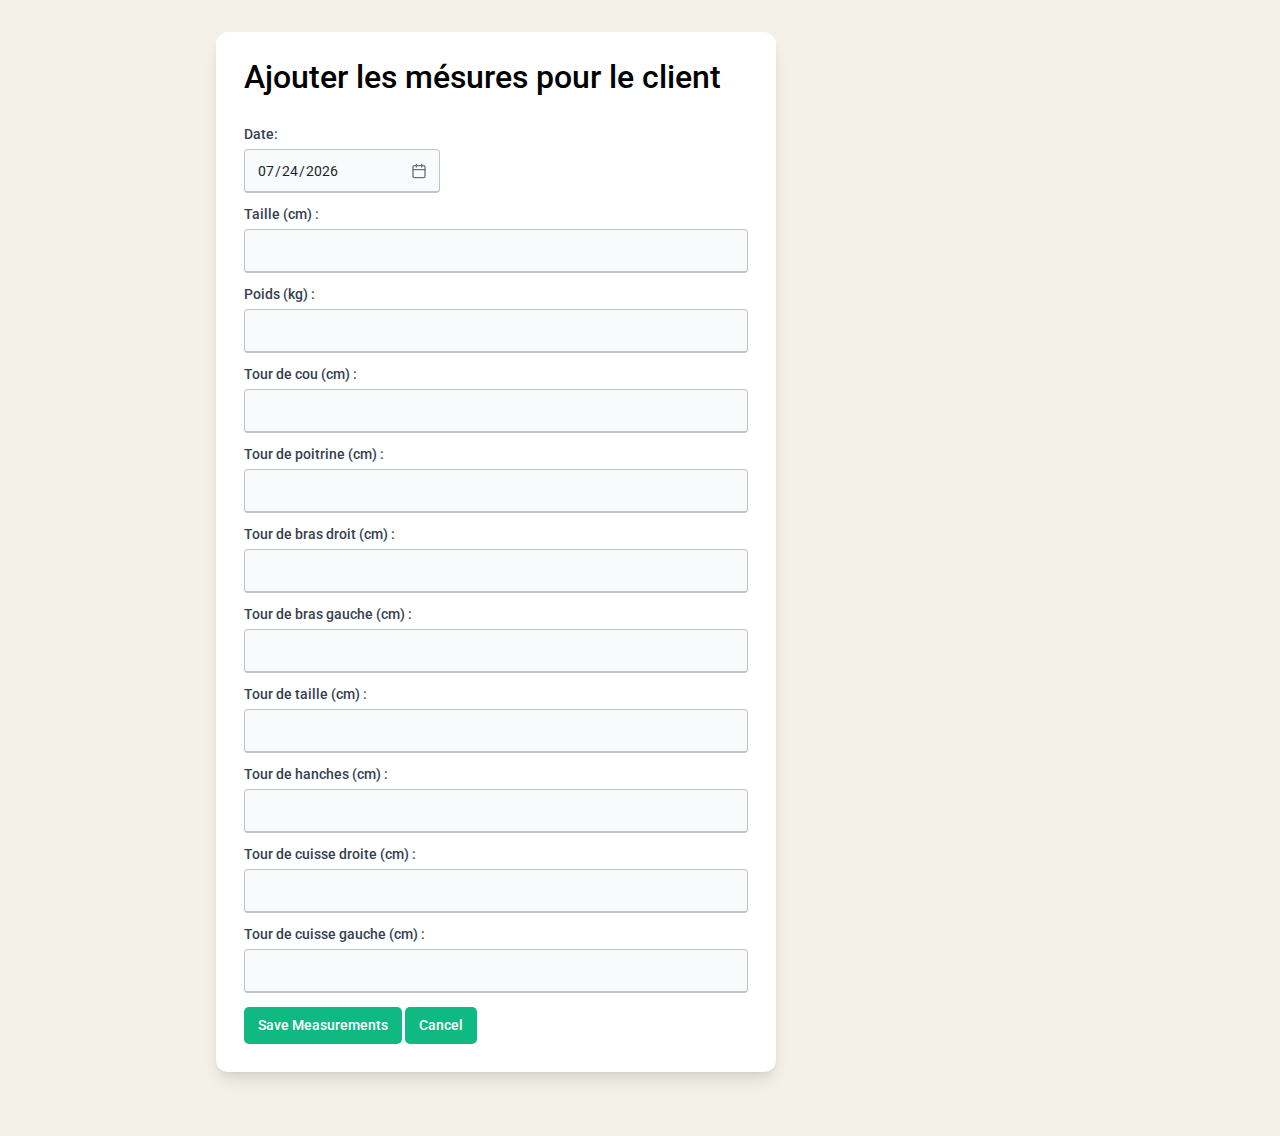
<file: public/measurements_form.html>
<!DOCTYPE html>
<html lang="en">
<head>
  <meta charset="UTF-8">
  <meta name="viewport" content="width=device-width, initial-scale=1.0">
  <title>Measurement Add</title>
  <link rel="stylesheet" href="css/css_form.css">
  <style>


  </style>
</head>
<body>



<div class="demo-page" id="measurementForm">


  <main class="demo-page-content">
    <section>
      <h1 class="package-name">Ajouter les mésures pour le client</h1>
      <div class="nice-form-group">
      <label for="date">Date:</label>
      <input type="date" id="date" name="date" notrequired><br><br>



        <label for="height_cm">Taille (cm) :</label>
        <input type="text" id="height_cm" name="height_cm" step="0.01" notrequired><br><br>

        <label for="weight_kg">Poids (kg) :</label>
        <input type="text" id="weight_kg" name="weight_kg" step="0.01" notrequired><br><br>

        <label for="neck_cm">Tour de cou (cm) :</label>
        <input type="text" id="neck_cm" name="neck_cm" step="0.01" notrequired><br><br>

        <label for="chest_cm">Tour de poitrine (cm) :</label>
        <input type="text" id="chest_cm" name="chest_cm" step="0.01" notrequired><br><br>

        <label for="arm_right_cm">Tour de bras droit (cm) :</label>
        <input type="text" id="arm_right_cm" name="arm_right_cm" step="0.01" notrequired><br><br>

        <label for="arm_left_cm">Tour de bras gauche (cm) :</label>
        <input type="text" id="arm_left_cm" name="arm_left_cm" step="0.01" notrequired><br><br>

        <label for="waist_cm">Tour de taille (cm) :</label>
        <input type="text" id="waist_cm" name="waist_cm" step="0.01" notrequired><br><br>

        <label for="hip_cm">Tour de hanches (cm) :</label>
        <input type="text" id="hip_cm" name="hip_cm" step="0.01" notrequired><br><br>

        <label for="thigh_right_cm">Tour de cuisse droite (cm) :</label>
        <input type="text" id="thigh_right_cm" name="thigh_right_cm" step="0.01" notrequired><br><br>

        <label for="thigh_left_cm">Tour de cuisse gauche (cm) :</label>
        <input type="text" id="thigh_left_cm" name="thigh_left_cm" step="0.01" notrequired><br><br>

      </div>
    <button type="button" onclick="saveMeasurement()">Save Measurements</button>
    <button type="button" onclick="window.history.back()">Cancel</button>

      </section>
  </main>
</div>

<script src="js/add_measurements_form.js"></script>

</body>
</html>
</file>
<file: public/css/css_form.css>
@import url("https://fonts.googleapis.com/css2?family=Roboto:wght@400;500&display=swap");
a, abbr, acronym, address, applet, article, aside, audio, b, big, blockquote, body, canvas, caption, center, cite, code, dd, del, details, dfn, div, dl, dt, em, embed, fieldset, figcaption, figure, footer, form, h1, h2, h3, h4, h5, h6, header, hgroup, html, i, iframe, img, ins, kbd, label, legend, li, mark, menu, nav, object, ol, output, p, pre, q, ruby, s, samp, section, small, span, strike, strong, sub, summary, sup, table, tbody, td, tfoot, th, thead, time, tr, tt, u, ul, var, video {
  margin: 0;
  padding: 0;
  border: 0;
  font-size: 100%;
  font: inherit;
  vertical-align: initial;
}

article, aside, details, figcaption, figure, footer, header, hgroup, menu, nav, section {
  display: block;
}

body {
  line-height: 1;
}

ol, ul {
  list-style: none;
}

blockquote, q {
  quotes: none;
}

blockquote:after, blockquote:before, q:after, q:before {
  content: "";
  content: none;
}

table {
  border-collapse: collapse;
  border-spacing: 0;
}

.nice-form-group {
  --nf-input-size:1rem;
  --nf-input-font-size:calc(var(--nf-input-size)*0.875);
  --nf-small-font-size:calc(var(--nf-input-size)*0.875);
  --nf-input-font-family:inherit;
  --nf-label-font-family:inherit;
  --nf-input-color:#20242f;
  --nf-input-border-radius:0.25rem;
  --nf-input-placeholder-color:#929292;
  --nf-input-border-color:#c0c4c9;
  --nf-input-border-width:1px;
  --nf-input-border-style:solid;
  --nf-input-border-bottom-width:2px;
  --nf-input-focus-border-color:#3b4ce2;
  --nf-input-background-color:#f9fafb;
  --nf-invalid-input-border-color:var(--nf-input-border-color);
  --nf-invalid-input-background-color:var(--nf-input-background-color);
  --nf-invalid-input-color:var(--nf-input-color);
  --nf-valid-input-border-color:var(--nf-input-border-color);
  --nf-valid-input-background-color:var(--nf-input-background-color);
  --nf-valid-input-color:inherit;
  --nf-invalid-input-border-bottom-color:red;
  --nf-valid-input-border-bottom-color:green;
  --nf-label-font-size:var(--nf-small-font-size);
  --nf-label-color:#374151;
  --nf-label-font-weight:500;
  --nf-slider-track-background:#dfdfdf;
  --nf-slider-track-height:0.25rem;
  --nf-slider-thumb-size:calc(var(--nf-slider-track-height)*4);
  --nf-slider-track-border-radius:var(--nf-slider-track-height);
  --nf-slider-thumb-border-width:2px;
  --nf-slider-thumb-border-focus-width:1px;
  --nf-slider-thumb-border-color:#fff;
  --nf-slider-thumb-background:var(--nf-input-focus-border-color);
  display: block;
  margin-top: calc(var(--nf-input-size)*1.5);
  line-height: 1;
  white-space: nowrap;
  --switch-orb-size:var(--nf-input-size);
  --switch-orb-offset:calc(var(--nf-input-border-width)*2);
  --switch-width:calc(var(--nf-input-size)*2.5);
  --switch-height:calc(var(--nf-input-size)*1.25 + var(--switch-orb-offset));
}

.nice-form-group > label {
  font-weight: var(--nf-label-font-weight);
  display: block;
  color: var(--nf-label-color);
  font-size: var(--nf-label-font-size);
  font-family: var(--nf-label-font-family);
  margin-bottom: calc(var(--nf-input-size)/2);
  white-space: normal;
}

.nice-form-group > label + small {
  font-style: normal;
}

.nice-form-group small {
  font-family: var(--nf-input-font-family);
  display: block;
  font-weight: 400;
  opacity: 0.75;
  font-size: var(--nf-small-font-size);
  margin-bottom: calc(var(--nf-input-size)*0.75);
}

.nice-form-group small:last-child {
  margin-bottom: 0;
}

.nice-form-group > legend {
  font-weight: var(--nf-label-font-weight);
  display: block;
  color: var(--nf-label-color);
  font-size: var(--nf-label-font-size);
  font-family: var(--nf-label-font-family);
  margin-bottom: calc(var(--nf-input-size)/5);
}

.nice-form-group > .nice-form-group {
  margin-top: calc(var(--nf-input-size)/2);
}

.nice-form-group > input[type=checkbox], .nice-form-group > input[type=date], .nice-form-group > input[type=email], .nice-form-group > input[type=month], .nice-form-group > input[type=number], .nice-form-group > input[type=password], .nice-form-group > input[type=radio], .nice-form-group > input[type=search], .nice-form-group > input[type=tel], .nice-form-group > input[type=text], .nice-form-group > input[type=time], .nice-form-group > input[type=url], .nice-form-group > input[type=week], .nice-form-group > select, .nice-form-group > textarea {
  background: var(--nf-input-background-color);
  font-family: inherit;
  font-size: var(--nf-input-font-size);
  border-bottom-width: var(--nf-input-border-width);
  font-family: var(--nf-input-font-family);
  box-shadow: none;
  border-radius: var(--nf-input-border-radius);
  border: var(--nf-input-border-width) var(--nf-input-border-style) var(--nf-input-border-color);
  border-bottom: var(--nf-input-border-bottom-width) var(--nf-input-border-style) var(--nf-input-border-color);
  color: var(--nf-input-color);
  width: 100%;
  padding: calc(var(--nf-input-size)*0.75);
  height: calc(var(--nf-input-size)*2.75);
  line-height: normal;
  -webkit-appearance: none;
  -moz-appearance: none;
  appearance: none;
  transition: all 0.15s ease-out;
  --icon-padding:calc(var(--nf-input-size)*2.25);
  --icon-background-offset:calc(var(--nf-input-size)*0.75);
}

.nice-form-group > input[type=checkbox]:required:not(:-moz-placeholder-shown):invalid, .nice-form-group > input[type=date]:required:not(:-moz-placeholder-shown):invalid, .nice-form-group > input[type=email]:required:not(:-moz-placeholder-shown):invalid, .nice-form-group > input[type=month]:required:not(:-moz-placeholder-shown):invalid, .nice-form-group > input[type=number]:required:not(:-moz-placeholder-shown):invalid, .nice-form-group > input[type=password]:required:not(:-moz-placeholder-shown):invalid, .nice-form-group > input[type=radio]:required:not(:-moz-placeholder-shown):invalid, .nice-form-group > input[type=search]:required:not(:-moz-placeholder-shown):invalid, .nice-form-group > input[type=tel]:required:not(:-moz-placeholder-shown):invalid, .nice-form-group > input[type=text]:required:not(:-moz-placeholder-shown):invalid, .nice-form-group > input[type=time]:required:not(:-moz-placeholder-shown):invalid, .nice-form-group > input[type=url]:required:not(:-moz-placeholder-shown):invalid, .nice-form-group > input[type=week]:required:not(:-moz-placeholder-shown):invalid, .nice-form-group > select:required:not(:-moz-placeholder-shown):invalid, .nice-form-group > textarea:required:not(:-moz-placeholder-shown):invalid {
  background-color: var(--nf-invalid-input-background-color);
  border-bottom-color: var(--nf-valid-input-border-color);
  border-color: var(--nf-valid-input-border-color) var(--nf-valid-input-border-color) var(--nf-invalid-input-border-bottom-color);
  color: var(--nf-invalid-input-color);
}

.nice-form-group > input[type=checkbox]:required:not(:-ms-input-placeholder):invalid, .nice-form-group > input[type=date]:required:not(:-ms-input-placeholder):invalid, .nice-form-group > input[type=email]:required:not(:-ms-input-placeholder):invalid, .nice-form-group > input[type=month]:required:not(:-ms-input-placeholder):invalid, .nice-form-group > input[type=number]:required:not(:-ms-input-placeholder):invalid, .nice-form-group > input[type=password]:required:not(:-ms-input-placeholder):invalid, .nice-form-group > input[type=radio]:required:not(:-ms-input-placeholder):invalid, .nice-form-group > input[type=search]:required:not(:-ms-input-placeholder):invalid, .nice-form-group > input[type=tel]:required:not(:-ms-input-placeholder):invalid, .nice-form-group > input[type=text]:required:not(:-ms-input-placeholder):invalid, .nice-form-group > input[type=time]:required:not(:-ms-input-placeholder):invalid, .nice-form-group > input[type=url]:required:not(:-ms-input-placeholder):invalid, .nice-form-group > input[type=week]:required:not(:-ms-input-placeholder):invalid, .nice-form-group > select:required:not(:-ms-input-placeholder):invalid, .nice-form-group > textarea:required:not(:-ms-input-placeholder):invalid {
  background-color: var(--nf-invalid-input-background-color);
  border-bottom-color: var(--nf-valid-input-border-color);
  border-color: var(--nf-valid-input-border-color) var(--nf-valid-input-border-color) var(--nf-invalid-input-border-bottom-color);
  color: var(--nf-invalid-input-color);
}

.nice-form-group > input[type=checkbox]:required:not(:placeholder-shown):invalid, .nice-form-group > input[type=date]:required:not(:placeholder-shown):invalid, .nice-form-group > input[type=email]:required:not(:placeholder-shown):invalid, .nice-form-group > input[type=month]:required:not(:placeholder-shown):invalid, .nice-form-group > input[type=number]:required:not(:placeholder-shown):invalid, .nice-form-group > input[type=password]:required:not(:placeholder-shown):invalid, .nice-form-group > input[type=radio]:required:not(:placeholder-shown):invalid, .nice-form-group > input[type=search]:required:not(:placeholder-shown):invalid, .nice-form-group > input[type=tel]:required:not(:placeholder-shown):invalid, .nice-form-group > input[type=text]:required:not(:placeholder-shown):invalid, .nice-form-group > input[type=time]:required:not(:placeholder-shown):invalid, .nice-form-group > input[type=url]:required:not(:placeholder-shown):invalid, .nice-form-group > input[type=week]:required:not(:placeholder-shown):invalid, .nice-form-group > select:required:not(:placeholder-shown):invalid, .nice-form-group > textarea:required:not(:placeholder-shown):invalid {
  background-color: var(--nf-invalid-input-background-color);
  border-bottom-color: var(--nf-valid-input-border-color);
  border-color: var(--nf-valid-input-border-color) var(--nf-valid-input-border-color) var(--nf-invalid-input-border-bottom-color);
  color: var(--nf-invalid-input-color);
}

.nice-form-group > input[type=checkbox]:required:not(:-moz-placeholder-shown):invalid:focus, .nice-form-group > input[type=date]:required:not(:-moz-placeholder-shown):invalid:focus, .nice-form-group > input[type=email]:required:not(:-moz-placeholder-shown):invalid:focus, .nice-form-group > input[type=month]:required:not(:-moz-placeholder-shown):invalid:focus, .nice-form-group > input[type=number]:required:not(:-moz-placeholder-shown):invalid:focus, .nice-form-group > input[type=password]:required:not(:-moz-placeholder-shown):invalid:focus, .nice-form-group > input[type=radio]:required:not(:-moz-placeholder-shown):invalid:focus, .nice-form-group > input[type=search]:required:not(:-moz-placeholder-shown):invalid:focus, .nice-form-group > input[type=tel]:required:not(:-moz-placeholder-shown):invalid:focus, .nice-form-group > input[type=text]:required:not(:-moz-placeholder-shown):invalid:focus, .nice-form-group > input[type=time]:required:not(:-moz-placeholder-shown):invalid:focus, .nice-form-group > input[type=url]:required:not(:-moz-placeholder-shown):invalid:focus, .nice-form-group > input[type=week]:required:not(:-moz-placeholder-shown):invalid:focus, .nice-form-group > select:required:not(:-moz-placeholder-shown):invalid:focus, .nice-form-group > textarea:required:not(:-moz-placeholder-shown):invalid:focus {
  background-color: var(--nf-input-background-color);
  border-color: var(--nf-input-border-color);
  color: var(--nf-input-color);
}

.nice-form-group > input[type=checkbox]:required:not(:-ms-input-placeholder):invalid:focus, .nice-form-group > input[type=date]:required:not(:-ms-input-placeholder):invalid:focus, .nice-form-group > input[type=email]:required:not(:-ms-input-placeholder):invalid:focus, .nice-form-group > input[type=month]:required:not(:-ms-input-placeholder):invalid:focus, .nice-form-group > input[type=number]:required:not(:-ms-input-placeholder):invalid:focus, .nice-form-group > input[type=password]:required:not(:-ms-input-placeholder):invalid:focus, .nice-form-group > input[type=radio]:required:not(:-ms-input-placeholder):invalid:focus, .nice-form-group > input[type=search]:required:not(:-ms-input-placeholder):invalid:focus, .nice-form-group > input[type=tel]:required:not(:-ms-input-placeholder):invalid:focus, .nice-form-group > input[type=text]:required:not(:-ms-input-placeholder):invalid:focus, .nice-form-group > input[type=time]:required:not(:-ms-input-placeholder):invalid:focus, .nice-form-group > input[type=url]:required:not(:-ms-input-placeholder):invalid:focus, .nice-form-group > input[type=week]:required:not(:-ms-input-placeholder):invalid:focus, .nice-form-group > select:required:not(:-ms-input-placeholder):invalid:focus, .nice-form-group > textarea:required:not(:-ms-input-placeholder):invalid:focus {
  background-color: var(--nf-input-background-color);
  border-color: var(--nf-input-border-color);
  color: var(--nf-input-color);
}

.nice-form-group > input[type=checkbox]:required:not(:placeholder-shown):invalid:focus, .nice-form-group > input[type=date]:required:not(:placeholder-shown):invalid:focus, .nice-form-group > input[type=email]:required:not(:placeholder-shown):invalid:focus, .nice-form-group > input[type=month]:required:not(:placeholder-shown):invalid:focus, .nice-form-group > input[type=number]:required:not(:placeholder-shown):invalid:focus, .nice-form-group > input[type=password]:required:not(:placeholder-shown):invalid:focus, .nice-form-group > input[type=radio]:required:not(:placeholder-shown):invalid:focus, .nice-form-group > input[type=search]:required:not(:placeholder-shown):invalid:focus, .nice-form-group > input[type=tel]:required:not(:placeholder-shown):invalid:focus, .nice-form-group > input[type=text]:required:not(:placeholder-shown):invalid:focus, .nice-form-group > input[type=time]:required:not(:placeholder-shown):invalid:focus, .nice-form-group > input[type=url]:required:not(:placeholder-shown):invalid:focus, .nice-form-group > input[type=week]:required:not(:placeholder-shown):invalid:focus, .nice-form-group > select:required:not(:placeholder-shown):invalid:focus, .nice-form-group > textarea:required:not(:placeholder-shown):invalid:focus {
  background-color: var(--nf-input-background-color);
  border-color: var(--nf-input-border-color);
  color: var(--nf-input-color);
}

.nice-form-group > input[type=checkbox]:required:not(:-moz-placeholder-shown):valid, .nice-form-group > input[type=date]:required:not(:-moz-placeholder-shown):valid, .nice-form-group > input[type=email]:required:not(:-moz-placeholder-shown):valid, .nice-form-group > input[type=month]:required:not(:-moz-placeholder-shown):valid, .nice-form-group > input[type=number]:required:not(:-moz-placeholder-shown):valid, .nice-form-group > input[type=password]:required:not(:-moz-placeholder-shown):valid, .nice-form-group > input[type=radio]:required:not(:-moz-placeholder-shown):valid, .nice-form-group > input[type=search]:required:not(:-moz-placeholder-shown):valid, .nice-form-group > input[type=tel]:required:not(:-moz-placeholder-shown):valid, .nice-form-group > input[type=text]:required:not(:-moz-placeholder-shown):valid, .nice-form-group > input[type=time]:required:not(:-moz-placeholder-shown):valid, .nice-form-group > input[type=url]:required:not(:-moz-placeholder-shown):valid, .nice-form-group > input[type=week]:required:not(:-moz-placeholder-shown):valid, .nice-form-group > select:required:not(:-moz-placeholder-shown):valid, .nice-form-group > textarea:required:not(:-moz-placeholder-shown):valid {
  background-color: var(--nf-valid-input-background-color);
  border-bottom-color: var(--nf-valid-input-border-color);
  border-color: var(--nf-valid-input-border-color) var(--nf-valid-input-border-color) var(--nf-valid-input-border-bottom-color);
  color: var(--nf-valid-input-color);
}

.nice-form-group > input[type=checkbox]:required:not(:-ms-input-placeholder):valid, .nice-form-group > input[type=date]:required:not(:-ms-input-placeholder):valid, .nice-form-group > input[type=email]:required:not(:-ms-input-placeholder):valid, .nice-form-group > input[type=month]:required:not(:-ms-input-placeholder):valid, .nice-form-group > input[type=number]:required:not(:-ms-input-placeholder):valid, .nice-form-group > input[type=password]:required:not(:-ms-input-placeholder):valid, .nice-form-group > input[type=radio]:required:not(:-ms-input-placeholder):valid, .nice-form-group > input[type=search]:required:not(:-ms-input-placeholder):valid, .nice-form-group > input[type=tel]:required:not(:-ms-input-placeholder):valid, .nice-form-group > input[type=text]:required:not(:-ms-input-placeholder):valid, .nice-form-group > input[type=time]:required:not(:-ms-input-placeholder):valid, .nice-form-group > input[type=url]:required:not(:-ms-input-placeholder):valid, .nice-form-group > input[type=week]:required:not(:-ms-input-placeholder):valid, .nice-form-group > select:required:not(:-ms-input-placeholder):valid, .nice-form-group > textarea:required:not(:-ms-input-placeholder):valid {
  background-color: var(--nf-valid-input-background-color);
  border-bottom-color: var(--nf-valid-input-border-color);
  border-color: var(--nf-valid-input-border-color) var(--nf-valid-input-border-color) var(--nf-valid-input-border-bottom-color);
  color: var(--nf-valid-input-color);
}

.nice-form-group > input[type=checkbox]:required:not(:placeholder-shown):valid, .nice-form-group > input[type=date]:required:not(:placeholder-shown):valid, .nice-form-group > input[type=email]:required:not(:placeholder-shown):valid, .nice-form-group > input[type=month]:required:not(:placeholder-shown):valid, .nice-form-group > input[type=number]:required:not(:placeholder-shown):valid, .nice-form-group > input[type=password]:required:not(:placeholder-shown):valid, .nice-form-group > input[type=radio]:required:not(:placeholder-shown):valid, .nice-form-group > input[type=search]:required:not(:placeholder-shown):valid, .nice-form-group > input[type=tel]:required:not(:placeholder-shown):valid, .nice-form-group > input[type=text]:required:not(:placeholder-shown):valid, .nice-form-group > input[type=time]:required:not(:placeholder-shown):valid, .nice-form-group > input[type=url]:required:not(:placeholder-shown):valid, .nice-form-group > input[type=week]:required:not(:placeholder-shown):valid, .nice-form-group > select:required:not(:placeholder-shown):valid, .nice-form-group > textarea:required:not(:placeholder-shown):valid {
  background-color: var(--nf-valid-input-background-color);
  border-bottom-color: var(--nf-valid-input-border-color);
  border-color: var(--nf-valid-input-border-color) var(--nf-valid-input-border-color) var(--nf-valid-input-border-bottom-color);
  color: var(--nf-valid-input-color);
}

.nice-form-group > input[type=checkbox]:disabled, .nice-form-group > input[type=date]:disabled, .nice-form-group > input[type=email]:disabled, .nice-form-group > input[type=month]:disabled, .nice-form-group > input[type=number]:disabled, .nice-form-group > input[type=password]:disabled, .nice-form-group > input[type=radio]:disabled, .nice-form-group > input[type=search]:disabled, .nice-form-group > input[type=tel]:disabled, .nice-form-group > input[type=text]:disabled, .nice-form-group > input[type=time]:disabled, .nice-form-group > input[type=url]:disabled, .nice-form-group > input[type=week]:disabled, .nice-form-group > select:disabled, .nice-form-group > textarea:disabled {
  cursor: not-allowed;
  opacity: 0.75;
}

.nice-form-group > input[type=checkbox]::-webkit-input-placeholder, .nice-form-group > input[type=date]::-webkit-input-placeholder, .nice-form-group > input[type=email]::-webkit-input-placeholder, .nice-form-group > input[type=month]::-webkit-input-placeholder, .nice-form-group > input[type=number]::-webkit-input-placeholder, .nice-form-group > input[type=password]::-webkit-input-placeholder, .nice-form-group > input[type=radio]::-webkit-input-placeholder, .nice-form-group > input[type=search]::-webkit-input-placeholder, .nice-form-group > input[type=tel]::-webkit-input-placeholder, .nice-form-group > input[type=text]::-webkit-input-placeholder, .nice-form-group > input[type=time]::-webkit-input-placeholder, .nice-form-group > input[type=url]::-webkit-input-placeholder, .nice-form-group > input[type=week]::-webkit-input-placeholder, .nice-form-group > select::-webkit-input-placeholder, .nice-form-group > textarea::-webkit-input-placeholder {
  color: var(--nf-input-placeholder-color);
  letter-spacing: 0;
}

.nice-form-group > input[type=checkbox]:-ms-input-placeholder, .nice-form-group > input[type=date]:-ms-input-placeholder, .nice-form-group > input[type=email]:-ms-input-placeholder, .nice-form-group > input[type=month]:-ms-input-placeholder, .nice-form-group > input[type=number]:-ms-input-placeholder, .nice-form-group > input[type=password]:-ms-input-placeholder, .nice-form-group > input[type=radio]:-ms-input-placeholder, .nice-form-group > input[type=search]:-ms-input-placeholder, .nice-form-group > input[type=tel]:-ms-input-placeholder, .nice-form-group > input[type=text]:-ms-input-placeholder, .nice-form-group > input[type=time]:-ms-input-placeholder, .nice-form-group > input[type=url]:-ms-input-placeholder, .nice-form-group > input[type=week]:-ms-input-placeholder, .nice-form-group > select:-ms-input-placeholder, .nice-form-group > textarea:-ms-input-placeholder {
  color: var(--nf-input-placeholder-color);
  letter-spacing: 0;
}

.nice-form-group > input[type=checkbox]:-moz-placeholder, .nice-form-group > input[type=checkbox]::-moz-placeholder, .nice-form-group > input[type=date]:-moz-placeholder, .nice-form-group > input[type=date]::-moz-placeholder, .nice-form-group > input[type=email]:-moz-placeholder, .nice-form-group > input[type=email]::-moz-placeholder, .nice-form-group > input[type=month]:-moz-placeholder, .nice-form-group > input[type=month]::-moz-placeholder, .nice-form-group > input[type=number]:-moz-placeholder, .nice-form-group > input[type=number]::-moz-placeholder, .nice-form-group > input[type=password]:-moz-placeholder, .nice-form-group > input[type=password]::-moz-placeholder, .nice-form-group > input[type=radio]:-moz-placeholder, .nice-form-group > input[type=radio]::-moz-placeholder, .nice-form-group > input[type=search]:-moz-placeholder, .nice-form-group > input[type=search]::-moz-placeholder, .nice-form-group > input[type=tel]:-moz-placeholder, .nice-form-group > input[type=tel]::-moz-placeholder, .nice-form-group > input[type=text]:-moz-placeholder, .nice-form-group > input[type=text]::-moz-placeholder, .nice-form-group > input[type=time]:-moz-placeholder, .nice-form-group > input[type=time]::-moz-placeholder, .nice-form-group > input[type=url]:-moz-placeholder, .nice-form-group > input[type=url]::-moz-placeholder, .nice-form-group > input[type=week]:-moz-placeholder, .nice-form-group > input[type=week]::-moz-placeholder, .nice-form-group > select:-moz-placeholder, .nice-form-group > select::-moz-placeholder, .nice-form-group > textarea:-moz-placeholder, .nice-form-group > textarea::-moz-placeholder {
  color: var(--nf-input-placeholder-color);
  letter-spacing: 0;
}

.nice-form-group > input[type=checkbox]:focus, .nice-form-group > input[type=date]:focus, .nice-form-group > input[type=email]:focus, .nice-form-group > input[type=month]:focus, .nice-form-group > input[type=number]:focus, .nice-form-group > input[type=password]:focus, .nice-form-group > input[type=radio]:focus, .nice-form-group > input[type=search]:focus, .nice-form-group > input[type=tel]:focus, .nice-form-group > input[type=text]:focus, .nice-form-group > input[type=time]:focus, .nice-form-group > input[type=url]:focus, .nice-form-group > input[type=week]:focus, .nice-form-group > select:focus, .nice-form-group > textarea:focus {
  outline: none;
  border-color: var(--nf-input-focus-border-color);
}

.nice-form-group > input[type=checkbox] + small, .nice-form-group > input[type=date] + small, .nice-form-group > input[type=email] + small, .nice-form-group > input[type=month] + small, .nice-form-group > input[type=number] + small, .nice-form-group > input[type=password] + small, .nice-form-group > input[type=radio] + small, .nice-form-group > input[type=search] + small, .nice-form-group > input[type=tel] + small, .nice-form-group > input[type=text] + small, .nice-form-group > input[type=time] + small, .nice-form-group > input[type=url] + small, .nice-form-group > input[type=week] + small, .nice-form-group > select + small, .nice-form-group > textarea + small {
  margin-top: 0.5rem;
}

.nice-form-group > input[type=checkbox].icon-left, .nice-form-group > input[type=date].icon-left, .nice-form-group > input[type=email].icon-left, .nice-form-group > input[type=month].icon-left, .nice-form-group > input[type=number].icon-left, .nice-form-group > input[type=password].icon-left, .nice-form-group > input[type=radio].icon-left, .nice-form-group > input[type=search].icon-left, .nice-form-group > input[type=tel].icon-left, .nice-form-group > input[type=text].icon-left, .nice-form-group > input[type=time].icon-left, .nice-form-group > input[type=url].icon-left, .nice-form-group > input[type=week].icon-left, .nice-form-group > select.icon-left, .nice-form-group > textarea.icon-left {
  background-position: left var(--icon-background-offset) bottom 50%;
  padding-left: var(--icon-padding);
  background-size: var(--nf-input-size);
}

.nice-form-group > input[type=checkbox].icon-right, .nice-form-group > input[type=date].icon-right, .nice-form-group > input[type=email].icon-right, .nice-form-group > input[type=month].icon-right, .nice-form-group > input[type=number].icon-right, .nice-form-group > input[type=password].icon-right, .nice-form-group > input[type=radio].icon-right, .nice-form-group > input[type=search].icon-right, .nice-form-group > input[type=tel].icon-right, .nice-form-group > input[type=text].icon-right, .nice-form-group > input[type=time].icon-right, .nice-form-group > input[type=url].icon-right, .nice-form-group > input[type=week].icon-right, .nice-form-group > select.icon-right, .nice-form-group > textarea.icon-right {
  background-position: right var(--icon-background-offset) bottom 50%;
  padding-right: var(--icon-padding);
  background-size: var(--nf-input-size);
}

.nice-form-group > input[type=checkbox]:-webkit-autofill, .nice-form-group > input[type=date]:-webkit-autofill, .nice-form-group > input[type=email]:-webkit-autofill, .nice-form-group > input[type=month]:-webkit-autofill, .nice-form-group > input[type=number]:-webkit-autofill, .nice-form-group > input[type=password]:-webkit-autofill, .nice-form-group > input[type=radio]:-webkit-autofill, .nice-form-group > input[type=search]:-webkit-autofill, .nice-form-group > input[type=tel]:-webkit-autofill, .nice-form-group > input[type=text]:-webkit-autofill, .nice-form-group > input[type=time]:-webkit-autofill, .nice-form-group > input[type=url]:-webkit-autofill, .nice-form-group > input[type=week]:-webkit-autofill, .nice-form-group > select:-webkit-autofill, .nice-form-group > textarea:-webkit-autofill {
  padding: calc(var(--nf-input-size)*0.75) !important;
}

.nice-form-group > input[type=search]:-moz-placeholder-shown {
  background-image: url("data:image/svg+xml;charset=utf-8,%3Csvg xmlns='http://www.w3.org/2000/svg' width='16' height='16' viewBox='0 0 24 24' fill='none' stroke='%236B7280' stroke-width='2' stroke-linecap='round' stroke-linejoin='round' class='feather feather-search'%3E%3Ccircle cx='11' cy='11' r='8'/%3E%3Cpath d='M21 21l-4.35-4.35'/%3E%3C/svg%3E");
  background-position: left calc(var(--nf-input-size)*0.75) bottom 50%;
  padding-left: calc(var(--nf-input-size)*2.25);
  background-size: var(--nf-input-size);
  background-repeat: no-repeat;
}

.nice-form-group > input[type=search]:-ms-input-placeholder {
  background-image: url("data:image/svg+xml;charset=utf-8,%3Csvg xmlns='http://www.w3.org/2000/svg' width='16' height='16' viewBox='0 0 24 24' fill='none' stroke='%236B7280' stroke-width='2' stroke-linecap='round' stroke-linejoin='round' class='feather feather-search'%3E%3Ccircle cx='11' cy='11' r='8'/%3E%3Cpath d='M21 21l-4.35-4.35'/%3E%3C/svg%3E");
  background-position: left calc(var(--nf-input-size)*0.75) bottom 50%;
  padding-left: calc(var(--nf-input-size)*2.25);
  background-size: var(--nf-input-size);
  background-repeat: no-repeat;
}

.nice-form-group > input[type=search]:placeholder-shown {
  background-image: url("data:image/svg+xml;charset=utf-8,%3Csvg xmlns='http://www.w3.org/2000/svg' width='16' height='16' viewBox='0 0 24 24' fill='none' stroke='%236B7280' stroke-width='2' stroke-linecap='round' stroke-linejoin='round' class='feather feather-search'%3E%3Ccircle cx='11' cy='11' r='8'/%3E%3Cpath d='M21 21l-4.35-4.35'/%3E%3C/svg%3E");
  background-position: left calc(var(--nf-input-size)*0.75) bottom 50%;
  padding-left: calc(var(--nf-input-size)*2.25);
  background-size: var(--nf-input-size);
  background-repeat: no-repeat;
}

.nice-form-group > input[type=search]::-webkit-search-cancel-button {
  -webkit-appearance: none;
  width: var(--nf-input-size);
  height: var(--nf-input-size);
  background: url("data:image/svg+xml;charset=utf-8,%3Csvg xmlns='http://www.w3.org/2000/svg' width='16' height='16' viewBox='0 0 24 24' fill='none' stroke='%236B7280' stroke-width='2' stroke-linecap='round' stroke-linejoin='round' class='feather feather-x'%3E%3Cpath d='M18 6L6 18M6 6l12 12'/%3E%3C/svg%3E");
}

.nice-form-group > input[type=search]:focus {
  padding-left: calc(var(--nf-input-size)*0.75);
  background-position: left calc(var(--nf-input-size)*-1) bottom 50%;
}

.nice-form-group > input[type=email][class^=icon] {
  background-image: url("data:image/svg+xml;charset=utf-8,%3Csvg xmlns='http://www.w3.org/2000/svg' width='16' height='16' viewBox='0 0 24 24' fill='none' stroke='%236B7280' stroke-width='2' stroke-linecap='round' stroke-linejoin='round' class='feather feather-at-sign'%3E%3Ccircle cx='12' cy='12' r='4'/%3E%3Cpath d='M16 8v5a3 3 0 006 0v-1a10 10 0 10-3.92 7.94'/%3E%3C/svg%3E");
  background-repeat: no-repeat;
}

.nice-form-group > input[type=tel][class^=icon] {
  background-image: url("data:image/svg+xml;charset=utf-8,%3Csvg xmlns='http://www.w3.org/2000/svg' width='16' height='16' viewBox='0 0 24 24' fill='none' stroke='%236B7280' stroke-width='2' stroke-linecap='round' stroke-linejoin='round' class='feather feather-phone'%3E%3Cpath d='M22 16.92v3a2 2 0 01-2.18 2 19.79 19.79 0 01-8.63-3.07 19.5 19.5 0 01-6-6 19.79 19.79 0 01-3.07-8.67A2 2 0 014.11 2h3a2 2 0 012 1.72 12.84 12.84 0 00.7 2.81 2 2 0 01-.45 2.11L8.09 9.91a16 16 0 006 6l1.27-1.27a2 2 0 012.11-.45 12.84 12.84 0 002.81.7A2 2 0 0122 16.92z'/%3E%3C/svg%3E");
  background-repeat: no-repeat;
}

.nice-form-group > input[type=url][class^=icon] {
  background-image: url("data:image/svg+xml;charset=utf-8,%3Csvg xmlns='http://www.w3.org/2000/svg' width='16' height='16' viewBox='0 0 24 24' fill='none' stroke='%236B7280' stroke-width='2' stroke-linecap='round' stroke-linejoin='round' class='feather feather-link'%3E%3Cpath d='M10 13a5 5 0 007.54.54l3-3a5 5 0 00-7.07-7.07l-1.72 1.71'/%3E%3Cpath d='M14 11a5 5 0 00-7.54-.54l-3 3a5 5 0 007.07 7.07l1.71-1.71'/%3E%3C/svg%3E");
  background-repeat: no-repeat;
}

.nice-form-group > input[type=password] {
  letter-spacing: 2px;
}

.nice-form-group > input[type=password][class^=icon] {
  background-image: url("data:image/svg+xml;charset=utf-8,%3Csvg xmlns='http://www.w3.org/2000/svg' width='16' height='16' viewBox='0 0 24 24' fill='none' stroke='%236B7280' stroke-width='2' stroke-linecap='round' stroke-linejoin='round' class='feather feather-lock'%3E%3Crect x='3' y='11' width='18' height='11' rx='2' ry='2'/%3E%3Cpath d='M7 11V7a5 5 0 0110 0v4'/%3E%3C/svg%3E");
  background-repeat: no-repeat;
}

.nice-form-group > input[type=range] {
  -webkit-appearance: none;
  width: 100%;
  cursor: pointer;
}

.nice-form-group > input[type=range]:focus {
  outline: none;
}

.nice-form-group > input[type=range]::-webkit-slider-runnable-track {
  width: 100%;
  height: var(--nf-slider-track-height);
  background: var(--nf-slider-track-background);
  border-radius: var(--nf-slider-track-border-radius);
}

.nice-form-group > input[type=range]::-moz-range-track {
  width: 100%;
  height: var(--nf-slider-track-height);
  background: var(--nf-slider-track-background);
  border-radius: var(--nf-slider-track-border-radius);
}

.nice-form-group > input[type=range]::-webkit-slider-thumb {
  height: var(--nf-slider-thumb-size);
  width: var(--nf-slider-thumb-size);
  border-radius: var(--nf-slider-thumb-size);
  background: var(--nf-slider-thumb-background);
  border: 0;
  border: var(--nf-slider-thumb-border-width) solid var(--nf-slider-thumb-border-color);
  -webkit-appearance: none;
  appearance: none;
  margin-top: calc(var(--nf-slider-track-height)*0.5 - var(--nf-slider-thumb-size)*0.5);
}

.nice-form-group > input[type=range]::-moz-range-thumb {
  height: var(--nf-slider-thumb-size);
  width: var(--nf-slider-thumb-size);
  border-radius: var(--nf-slider-thumb-size);
  background: var(--nf-slider-thumb-background);
  border: 0;
  border: var(--nf-slider-thumb-border-width) solid var(--nf-slider-thumb-border-color);
  -moz-appearance: none;
  appearance: none;
  box-sizing: border-box;
}

.nice-form-group > input[type=range]:focus::-webkit-slider-thumb {
  box-shadow: 0 0 0 var(--nf-slider-thumb-border-focus-width) var(--nf-slider-thumb-background);
}

.nice-form-group > input[type=range]:focus::-moz-range-thumb {
  box-shadow: 0 0 0 var(--nf-slider-thumb-border-focus-width) var(--nf-slider-thumb-background);
}

.nice-form-group > input[type=color] {
  border: var(--nf-input-border-width) solid var(--nf-input-border-color);
  border-bottom-width: var(--nf-input-border-bottom-width);
  height: calc(var(--nf-input-size)*2);
  border-radius: var(--nf-input-border-radius);
  padding: calc(var(--nf-input-border-width)*2);
}

.nice-form-group > input[type=color]:focus {
  outline: none;
  border-color: var(--nf-input-focus-border-color);
}

.nice-form-group > input[type=color]::-webkit-color-swatch-wrapper {
  padding: 5%;
}

.nice-form-group > input[type=color]::-moz-color-swatch {
  border-radius: calc(var(--nf-input-border-radius)/2);
  border: none;
}

.nice-form-group > input[type=color]::-webkit-color-swatch {
  border-radius: calc(var(--nf-input-border-radius)/2);
  border: none;
}

.nice-form-group > input[type=number] {
  width: auto;
}

.nice-form-group > input[type=date], .nice-form-group > input[type=month], .nice-form-group > input[type=week] {
  min-width: 14em;
  background-image: url("data:image/svg+xml;charset=utf-8,%3Csvg xmlns='http://www.w3.org/2000/svg' width='16' height='16' viewBox='0 0 24 24' fill='none' stroke='%236B7280' stroke-width='2' stroke-linecap='round' stroke-linejoin='round' class='feather feather-calendar'%3E%3Crect x='3' y='4' width='18' height='18' rx='2' ry='2'/%3E%3Cpath d='M16 2v4M8 2v4M3 10h18'/%3E%3C/svg%3E");
}

.nice-form-group > input[type=time] {
  min-width: 6em;
  background-image: url("data:image/svg+xml;charset=utf-8,%3Csvg xmlns='http://www.w3.org/2000/svg' width='16' height='16' viewBox='0 0 24 24' fill='none' stroke='%236B7280' stroke-width='2' stroke-linecap='round' stroke-linejoin='round' class='feather feather-clock'%3E%3Ccircle cx='12' cy='12' r='10'/%3E%3Cpath d='M12 6v6l4 2'/%3E%3C/svg%3E");
}

.nice-form-group > input[type=date], .nice-form-group > input[type=month], .nice-form-group > input[type=time], .nice-form-group > input[type=week] {
  background-position: right calc(var(--nf-input-size)*0.75) bottom 50%;
  background-repeat: no-repeat;
  background-size: var(--nf-input-size);
  width: auto;
}

.nice-form-group > input[type=date]::-webkit-calendar-picker-indicator, .nice-form-group > input[type=date]::-webkit-inner-spin-button, .nice-form-group > input[type=month]::-webkit-calendar-picker-indicator, .nice-form-group > input[type=month]::-webkit-inner-spin-button, .nice-form-group > input[type=time]::-webkit-calendar-picker-indicator, .nice-form-group > input[type=time]::-webkit-inner-spin-button, .nice-form-group > input[type=week]::-webkit-calendar-picker-indicator, .nice-form-group > input[type=week]::-webkit-inner-spin-button {
  -webkit-appearance: none;
  cursor: pointer;
  opacity: 0;
}

@-moz-document url-prefix() {
  .nice-form-group > input[type=date], .nice-form-group > input[type=month], .nice-form-group > input[type=time], .nice-form-group > input[type=week] {
    min-width: auto;
    width: auto;
    background-image: none;
  }
}
.nice-form-group > textarea {
  height: auto;
}

.nice-form-group > input[type=checkbox], .nice-form-group > input[type=radio] {
  width: var(--nf-input-size);
  height: var(--nf-input-size);
  padding: inherit;
  margin: 0;
  display: inline-block;
  vertical-align: top;
  border-radius: calc(var(--nf-input-border-radius)/2);
  border-width: var(--nf-input-border-width);
  cursor: pointer;
  background-position: 50%;
}

.nice-form-group > input[type=checkbox]:focus:not(:checked), .nice-form-group > input[type=radio]:focus:not(:checked) {
  border: var(--nf-input-border-width) solid var(--nf-input-focus-border-color);
  outline: none;
}

.nice-form-group > input[type=checkbox]:hover, .nice-form-group > input[type=radio]:hover {
  border: var(--nf-input-border-width) solid var(--nf-input-focus-border-color);
}

.nice-form-group > input[type=checkbox] + label, .nice-form-group > input[type=radio] + label {
  display: inline-block;
  margin-bottom: 0;
  padding-left: calc(var(--nf-input-size)/2.5);
  font-weight: 400;
  -webkit-user-select: none;
  -moz-user-select: none;
  -ms-user-select: none;
  user-select: none;
  cursor: pointer;
  max-width: calc(100% - var(--nf-input-size)*2);
  line-height: normal;
}

.nice-form-group > input[type=checkbox] + label > small, .nice-form-group > input[type=radio] + label > small {
  margin-top: calc(var(--nf-input-size)/4);
}

.nice-form-group > input[type=checkbox]:checked {
  background: url("data:image/svg+xml;charset=utf-8,%3Csvg xmlns='http://www.w3.org/2000/svg' width='20' height='20' viewBox='0 0 24 24' fill='none' stroke='%23FFF' stroke-width='3' stroke-linecap='round' stroke-linejoin='round' class='feather feather-check'%3E%3Cpath d='M20 6L9 17l-5-5'/%3E%3C/svg%3E") no-repeat 50%/85%;
  background-color: var(--nf-input-focus-border-color);
  border-color: var(--nf-input-focus-border-color);
}

.nice-form-group > input[type=radio] {
  border-radius: 100%;
}

.nice-form-group > input[type=radio]:checked {
  background-color: var(--nf-input-focus-border-color);
  border-color: var(--nf-input-focus-border-color);
  box-shadow: inset 0 0 0 3px #fff;
}

.nice-form-group > input[type=checkbox].switch {
  width: var(--switch-width);
  height: var(--switch-height);
  border-radius: var(--switch-height);
  position: relative;
}

.nice-form-group > input[type=checkbox].switch:after {
  background: var(--nf-input-border-color);
  border-radius: var(--switch-orb-size);
  height: var(--switch-orb-size);
  left: var(--switch-orb-offset);
  position: absolute;
  top: 50%;
  transform: translateY(-50%);
  width: var(--switch-orb-size);
  content: "";
  transition: all 0.2s ease-out;
}

.nice-form-group > input[type=checkbox].switch + label {
  margin-top: calc(var(--switch-height)/8);
}

.nice-form-group > input[type=checkbox].switch:checked {
  background: none;
  background-position: 0 0;
  background-color: var(--nf-input-focus-border-color);
}

.nice-form-group > input[type=checkbox].switch:checked:after {
  transform: translateY(-50%) translateX(calc(var(--switch-width)/2 - var(--switch-orb-offset)));
  background: #fff;
}

.nice-form-group > input[type=file] {
  background: rgba(0, 0, 0, 0.025);
  padding: var(--nf-input-size);
  display: block;
  width: 100%;
  border-radius: var(--nf-input-border-radius);
  border: 1px dashed var(--nf-input-border-color);
  outline: none;
  cursor: pointer;
}

.nice-form-group > input[type=file]:focus, .nice-form-group > input[type=file]:hover {
  border-color: var(--nf-input-focus-border-color);
}

.nice-form-group > input[type=file]::file-selector-button {
  background: var(--nf-input-focus-border-color);
  border: 0;
  -webkit-appearance: none;
  -moz-appearance: none;
  appearance: none;
  padding: 0.5rem;
  border-radius: var(--nf-input-border-radius);
  color: #fff;
  margin-right: 1rem;
  outline: none;
  font-family: var(--nf-input-font-family);
  cursor: pointer;
}

.nice-form-group > input[type=file]::-webkit-file-upload-button {
  background: var(--nf-input-focus-border-color);
  border: 0;
  -webkit-appearance: none;
  appearance: none;
  padding: 0.5rem;
  border-radius: var(--nf-input-border-radius);
  color: #fff;
  margin-right: 1rem;
  outline: none;
  font-family: var(--nf-input-font-family);
  cursor: pointer;
}

.nice-form-group > select {
  background-image: url("data:image/svg+xml;charset=utf-8,%3Csvg xmlns='http://www.w3.org/2000/svg' width='16' height='16' viewBox='0 0 24 24' fill='none' stroke='%236B7280' stroke-width='2' stroke-linecap='round' stroke-linejoin='round' class='feather feather-chevron-down'%3E%3Cpath d='M6 9l6 6 6-6'/%3E%3C/svg%3E");
  background-position: right calc(var(--nf-input-size)*0.75) bottom 50%;
  background-repeat: no-repeat;
  background-size: var(--nf-input-size);
}

*, :after, :before {
  box-sizing: inherit;
}

html {
  font-size: 16px;
  box-sizing: border-box;
}

body {
  background: #f3f0e7;
  font-family: Roboto, sans-serif;
  color: #4b5563;
  -webkit-font-smoothing: antialiased;
  -moz-osx-font-smoothing: grayscale;
}

.demo-page {
  margin: 0 auto;
  display: flex;
  max-width: 55em;
}

.demo-page .demo-page-navigation {
  width: 18em;
  padding: 2em 1em;
}

@media only screen and (max-width: 750px) {
  .demo-page .demo-page-navigation {
    display: none;
  }
}
.demo-page .demo-page-navigation nav {
  position: sticky;
  top: 2em;
  background: #fff;
  padding: 0.5em;
  border-radius: 0.75rem;
  box-shadow: 0 10px 15px -3px rgba(0, 0, 0, 0.1), 0 4px 6px -2px rgba(0, 0, 0, 0.05);
}

.demo-page .demo-page-navigation a {
  display: flex;
  padding: 0.75em 1em;
  text-decoration: none;
  border-radius: 0.25em;
  color: #374151;
  align-items: center;
}

.demo-page .demo-page-navigation a:hover {
  background: #f3f4f6;
}

.demo-page .demo-page-navigation a svg {
  width: 1.25em;
  height: 1.25em;
  margin-right: 1em;
  color: #1f2937;
}

.demo-page .demo-page-content {
  padding: 2em 1em;
  max-width: 100%;
}

@media only screen and (min-width: 750px) {
  .demo-page .demo-page-content {
    width: calc(100% - 18em);
  }
}
footer {
  text-align: center;
  margin: 2.5em 0;
}

.href-target {
  position: absolute;
  top: -2em;
}

.to-repo, .to-reset {
  display: inline-flex;
  background: #24292e;
  color: #fff;
  border-radius: 5px;
  padding: 0.5em 1em;
  text-decoration: none;
  align-items: center;
  transition: background 0.2s ease-out;
}

.to-repo:hover, .to-reset:hover {
  background: #000;
}

.to-repo svg, .to-reset svg {
  width: 1.125rem;
  height: 1.125rem;
  margin-right: 0.75em;
}

.to-reset {
  background: #3b4ce2;
}

.to-reset:hover {
  background: #2538df;
}

section {
  background: #fff;
  padding: 2em;
  border-radius: 0.75rem;
  line-height: 1.6;
  overflow: hidden;
  margin-bottom: 2rem;
  position: relative;
  font-size: 0.875rem;
  box-shadow: 0 10px 15px -3px rgba(0, 0, 0, 0.1), 0 4px 6px -2px rgba(0, 0, 0, 0.05);
}

section h1 {
  font-weight: 500;
  font-size: 1.25rem;
  color: #000;
  margin-bottom: 0.75rem;
}

section h1 svg {
  width: 1em;
  height: 1em;
  display: inline-block;
  vertical-align: -10%;
  margin-right: 0.25em;
}

section h1.package-name {
  font-size: 2rem;
  margin-bottom: 0.75rem;
  margin-top: -0.5rem;
}

section strong {
  font-weight: 500;
  color: #000;
}

section p {
  margin: 0.5rem 0 1.5rem;
}

section p a {
  text-decoration: none;
  font-weight: 500;
  color: #3b4ce2;
}

section p:last-child {
  margin-bottom: 0;
}

section code {
  font-weight: 500;
  font-family: Consolas, monaco, monospace;
  position: relative;
  z-index: 1;
  margin: 0 2px;
  background: #f3f4f4;
  content: "";
  border-radius: 3px;
  padding: 2px 5px;
  white-space: nowrap;
}

section ul {
  margin-top: 0.5em;
  padding-left: 1em;
  list-style-type: disc;
}

details {
  background: #f1f1f1;
  margin: 2em -2em -2em;
  padding: 1.5em 2em;
}

details .gist {
  margin-top: 1.5em;
}

details .toggle-code {
  display: inline-block;
  padding: 0.5em 1em;
  border-radius: 5px;
  font-size: 0.875rem;
  background: #10b981;
  top: 1em;
  right: 1em;
  color: #fff;
  font-weight: 500;
  -webkit-user-select: none;
  -moz-user-select: none;
  -ms-user-select: none;
  user-select: none;
  cursor: pointer;
}

details .toggle-code:hover {
  background: #0ea271;
}

details .toggle-code svg {
  display: inline-block;
  vertical-align: -15%;
  margin-right: 0.25em;
}

details summary {
  outline: none;
  list-style-type: none;
}

details summary::marker {
  display: none;
}

details summary::-webkit-details-marker {
  display: none;
}


button {
  all: unset; /* Remove all inherited and custom styles */
  display: inline-block;
  padding: 0.5em 1em;
  border-radius: 5px;
  font-size: 0.875rem;
  background: #10b981;
  color: #fff;
  font-weight: 500;
  position: relative;
  -webkit-user-select: none;
  -moz-user-select: none;
  -ms-user-select: none;
  user-select: none;
  cursor: pointer;
  transition: background 0.3s ease;
  line-height: 1.6;
}

button:hover {
  background: #0ea271;
}

.top-left-button{
  top: 10px; /* Adjust top position */
  left: 50px;
}
</file>
